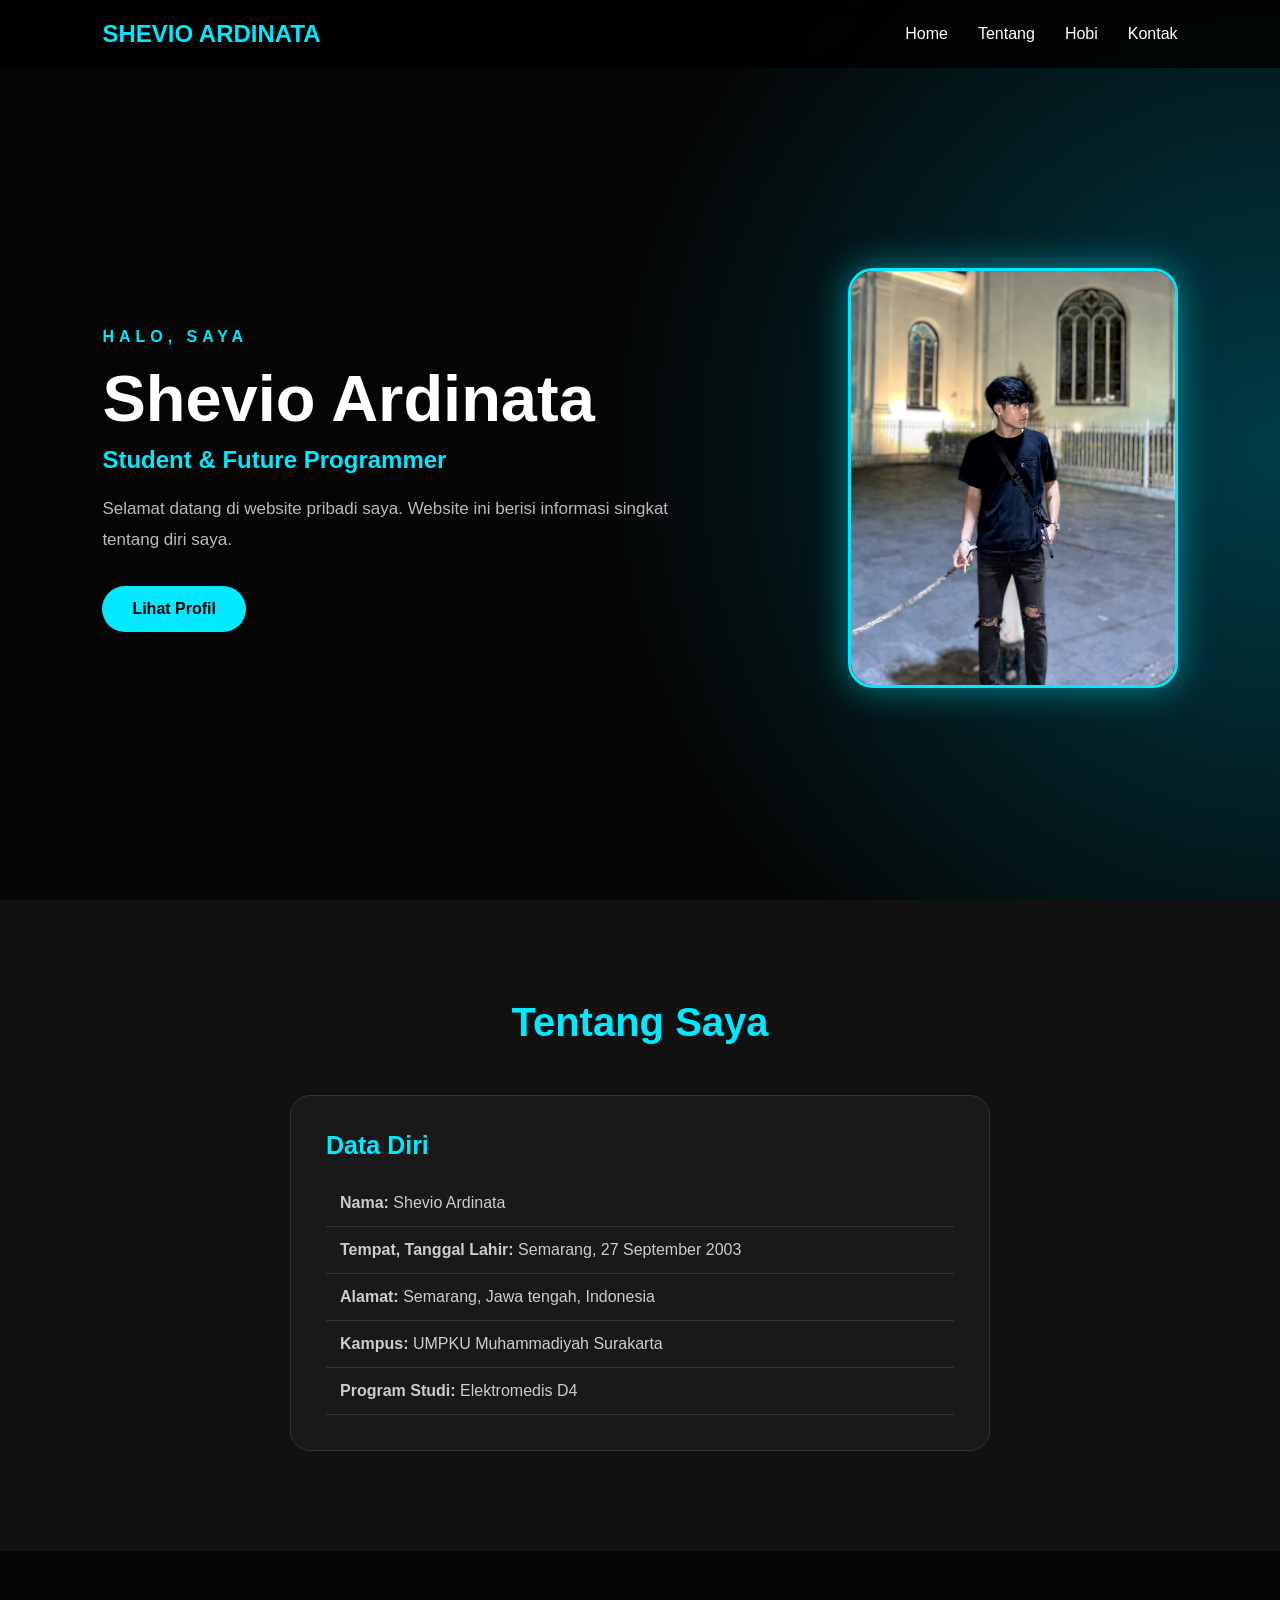
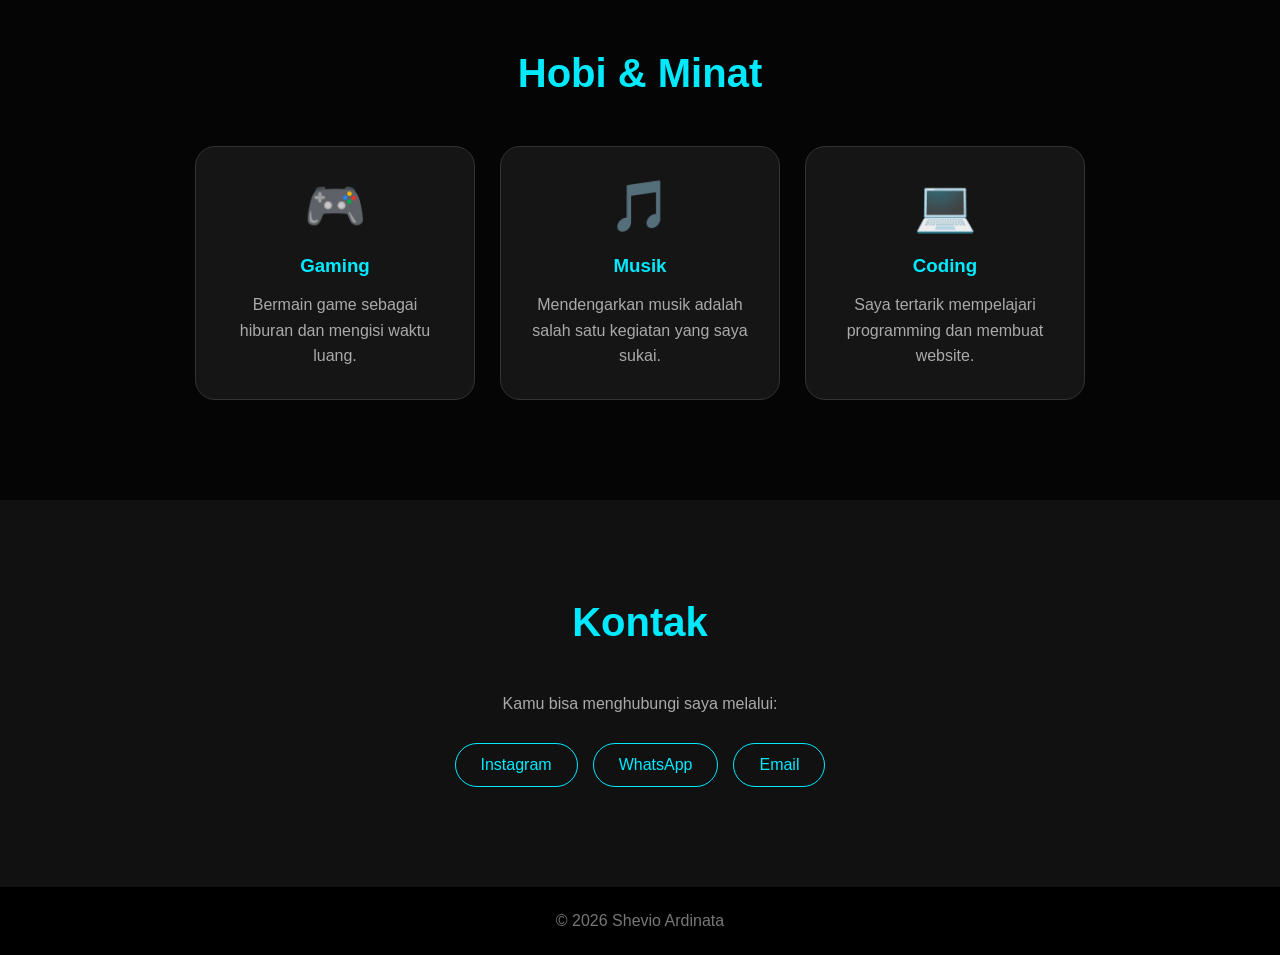
<file: index.html>
<!DOCTYPE html>
<html lang="id">

<head>
    <meta charset="UTF-8">

    <meta name="viewport" content="width=device-width, initial-scale=1.0">

    <title>Portfolio Shevio Ardinata</title>

    <link rel="stylesheet" href="style.css">
</head>

<body>

    <!-- NAVBAR -->
    <header>

        <div class="logo">
            SHEVIO ARDINATA
        </div>

        <nav>
            <a href="#home">Home</a>
            <a href="#about">Tentang</a>
            <a href="#hobi">Hobi</a>
            <a href="#contact">Kontak</a>
        </nav>

    </header>


    <!-- HOME -->
    <section id="home" class="home">

        <div class="home-text">

            <p class="hello">
                HALO, SAYA
            </p>

            <h1>
                Shevio Ardinata
            </h1>

            <h2>
                Student & Future Programmer
            </h2>

            <p class="description">
                Selamat datang di website pribadi saya.
                Website ini berisi informasi singkat
                tentang diri saya.
            </p>

            <a href="#about" class="button">
                Lihat Profil
            </a>

        </div>


        <div class="profile">

            <img src="foto.jpeg" alt="Foto Shevio Ardinata">

        </div>

    </section>


    <!-- TENTANG -->
    <section id="about" class="section">

        <h2 class="title">
            Tentang Saya
        </h2>

        <div class="about-box">

            <h3>
                Data Diri
            </h3>

            <p>
                <b>Nama:</b>
                Shevio Ardinata
            </p>

            <p>
                <b>Tempat, Tanggal Lahir:</b>
                Semarang, 27 September 2003
            </p>

            <p>
                <b>Alamat:</b>
                Semarang, Jawa tengah, Indonesia
            </p>

            <p>
                <b>Kampus:</b>
                UMPKU Muhammadiyah Surakarta
            </p>

            <p>
                <b>Program Studi:</b>
                Elektromedis D4
            </p>

        </div>

    </section>


    <!-- HOBI -->
    <section id="hobi" class="section dark">

        <h2 class="title">
            Hobi & Minat
        </h2>


        <div class="cards">


            <div class="card">

                <div class="emoji">
                    🎮
                </div>

                <h3>
                    Gaming
                </h3>

                <p>
                    Bermain game sebagai hiburan
                    dan mengisi waktu luang.
                </p>

            </div>


            <div class="card">

                <div class="emoji">
                    🎵
                </div>

                <h3>
                    Musik
                </h3>

                <p>
                    Mendengarkan musik adalah salah
                    satu kegiatan yang saya sukai.
                </p>

            </div>


            <div class="card">

                <div class="emoji">
                    💻
                </div>

                <h3>
                    Coding
                </h3>

                <p>
                    Saya tertarik mempelajari
                    programming dan membuat website.
                </p>

            </div>


        </div>

    </section>


    <!-- KONTAK -->
    <section id="contact" class="section contact">

        <h2 class="title">
            Kontak
        </h2>

        <p>
            Kamu bisa menghubungi saya melalui:
        </p>


        <div class="contact-buttons">

            <a href="https://instagram.com/shevioardinata"
               target="_blank">
                Instagram
            </a>

            <a href="https://wa.me/681225341639"
               target="_blank">
                WhatsApp
            </a>

            <a href="mailto:sevioardinata09@gmail.com">
                Email
            </a>

        </div>

    </section>


    <!-- FOOTER -->
    <footer>

        <p>
            © 2026 Shevio Ardinata
        </p>

    </footer>


</body>

</html>
</file>
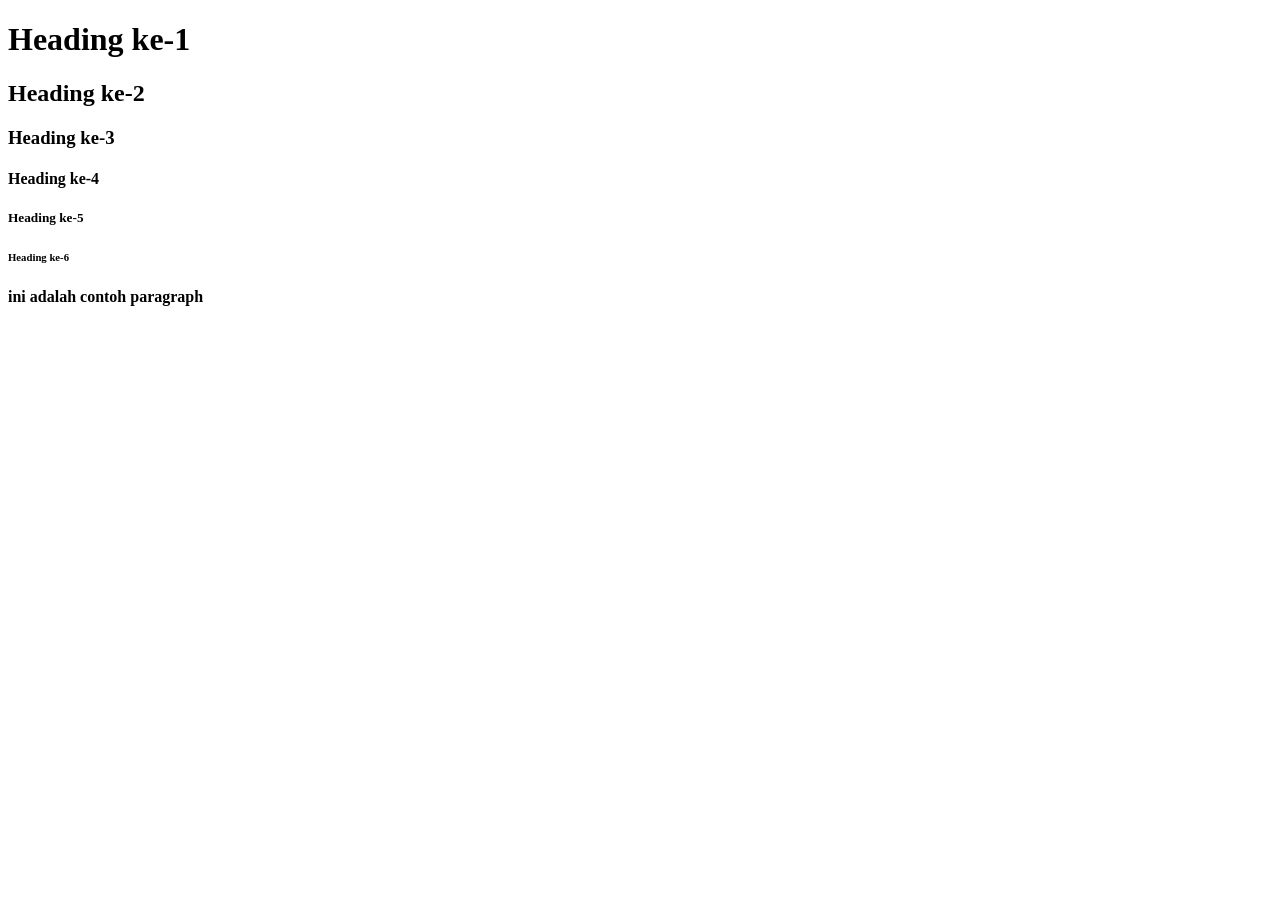
<file: prak1.html>
<!doctype html> 
<html lang="en"> 
<head> 
<meta charset="UTF-8"> 
<title> Belajar Membuat Heading dan Paragraph</title> 
</head> 
<body> 
<h1>Heading ke-1</h1> 
<h2>Heading ke-2</h2> 
<h3>Heading ke-3</h3> 
<h4>Heading ke-4</h4> 
<h5>Heading ke-5</h5> 
<h6>Heading ke-6</h6> 
<p> <strong>ini adalah contoh paragraph</strong></p> 
</body> 
</body> 
</html>
</file>
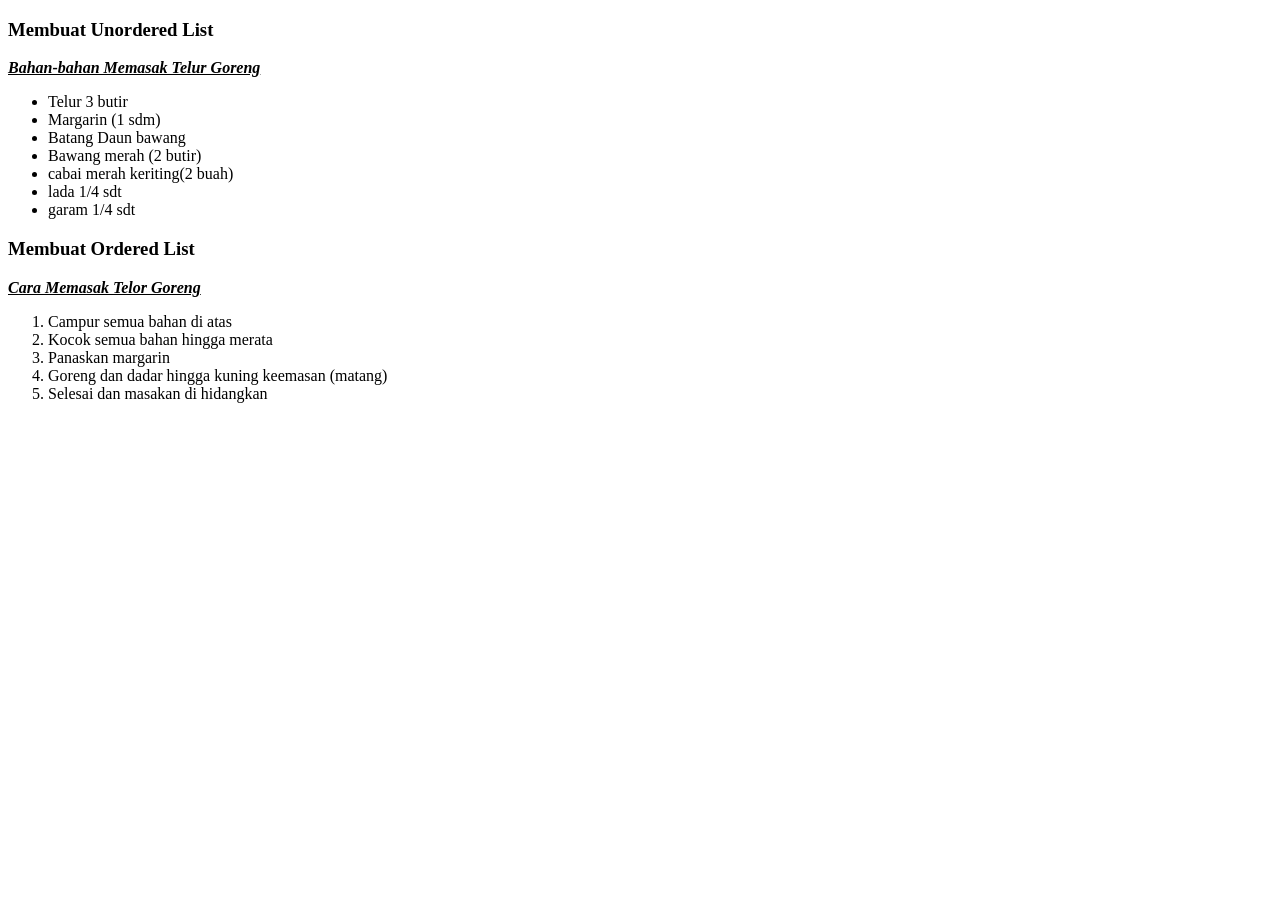
<file: prak2.html>
<!doctype html> 
<html> 
<head> 
<title>List</title> 
</head> 
<body> 
<h3>Membuat Unordered List</h3> 
<strong><i><u>Bahan-bahan Memasak Telur Goreng</u></i></strong> 
<ul> 
<li>Telur 3 butir</li> 
<li>Margarin (1 sdm)</li> 
<li>Batang Daun bawang</li> 
<li>Bawang merah (2 butir)</li> 
<li>cabai merah keriting(2 buah)</li> 
<li>lada 1/4 sdt</li> 
<li>garam 1/4 sdt</li> 
</ul> 
<h3>Membuat Ordered List</h3> 
<strong><i><u>Cara Memasak Telor Goreng</u></i></strong> 
<ol> 
<li>Campur semua bahan di atas</li> 
<li>Kocok semua bahan hingga merata</li> 
<li>Panaskan margarin</li> 
<li>Goreng dan dadar hingga kuning keemasan (matang)</li> 
<li>Selesai dan masakan di hidangkan</li>  
</ol>  
</body> 
</html>
</file>
<file: style.css>
* {
    margin: 0;
    padding: 0;
    box-sizing: border-box;
    scroll-behavior: smooth;
}


body {
    font-family: Arial, sans-serif;

    background: #050505;

    color: white;
}


/* ================= NAVBAR ================= */

header {
    position: fixed;

    top: 0;
    left: 0;

    width: 100%;

    padding: 20px 8%;

    display: flex;

    justify-content: space-between;

    align-items: center;

    background: rgba(0, 0, 0, 0.8);

    backdrop-filter: blur(10px);

    z-index: 1000;
}


.logo {
    font-size: 24px;

    font-weight: bold;

    color: #00eaff;
}


nav {
    display: flex;

    gap: 30px;
}


nav a {
    color: white;

    text-decoration: none;

    transition: 0.3s;
}


nav a:hover {
    color: #00eaff;
}


/* ================= HOME ================= */

.home {
    min-height: 100vh;

    padding: 120px 8% 60px;

    display: flex;

    align-items: center;

    justify-content: space-between;

    gap: 50px;

    background:
        radial-gradient(
            circle at right,
            #003c47,
            #050505 50%
        );
}


.home-text {
    max-width: 600px;
}


.hello {
    color: #00eaff;

    letter-spacing: 5px;

    font-weight: bold;

    margin-bottom: 15px;
}


.home h1 {
    font-size: 65px;

    margin-bottom: 10px;
}


.home h2 {
    color: #00eaff;

    margin-bottom: 20px;
}


.description {
    color: #bbbbbb;

    line-height: 1.8;

    font-size: 17px;
}


.button {
    display: inline-block;

    margin-top: 30px;

    padding: 14px 30px;

    background: #00eaff;

    color: black;

    text-decoration: none;

    border-radius: 30px;

    font-weight: bold;

    transition: 0.3s;
}


.button:hover {
    transform: translateY(-5px);

    box-shadow:
        0 0 25px #00eaff;
}


/* ================= FOTO ================= */

.profile img {
    width: 330px;

    height: 420px;

    object-fit: cover;

    border-radius: 25px;

    border: 3px solid #00eaff;

    box-shadow:
        0 0 35px rgba(0, 234, 255, 0.5);

    transition: 0.5s;
}


.profile img:hover {
    transform: scale(1.05);

    box-shadow:
        0 0 60px #00eaff;
}


/* ================= SECTION ================= */

.section {
    padding: 100px 8%;

    text-align: center;

    background: #111111;
}


.dark {
    background: #050505;
}


.title {
    color: #00eaff;

    font-size: 40px;

    margin-bottom: 50px;
}


/* ================= ABOUT ================= */

.about-box {
    max-width: 700px;

    margin: auto;

    padding: 35px;

    background: #191919;

    border: 1px solid #333;

    border-radius: 20px;

    text-align: left;
}


.about-box h3 {
    color: #00eaff;

    font-size: 25px;

    margin-bottom: 20px;
}


.about-box p {
    padding: 14px;

    border-bottom: 1px solid #333;

    color: #cccccc;
}


/* ================= HOBI ================= */

.cards {
    display: flex;

    justify-content: center;

    gap: 25px;

    flex-wrap: wrap;
}


.card {
    width: 280px;

    padding: 30px;

    background: #151515;

    border: 1px solid #333;

    border-radius: 20px;

    transition: 0.4s;
}


.card:hover {
    transform: translateY(-10px);

    border-color: #00eaff;

    box-shadow:
        0 0 25px rgba(0, 234, 255, 0.3);
}


.emoji {
    font-size: 50px;

    margin-bottom: 20px;
}


.card h3 {
    color: #00eaff;

    margin-bottom: 15px;
}


.card p {
    color: #aaaaaa;

    line-height: 1.6;
}


/* ================= CONTACT ================= */

.contact p {
    color: #aaaaaa;

    margin-bottom: 30px;
}


.contact-buttons {
    display: flex;

    justify-content: center;

    gap: 15px;

    flex-wrap: wrap;
}


.contact-buttons a {
    padding: 12px 25px;

    color: #00eaff;

    text-decoration: none;

    border: 1px solid #00eaff;

    border-radius: 30px;

    transition: 0.3s;
}


.contact-buttons a:hover {
    background: #00eaff;

    color: black;

    box-shadow:
        0 0 20px #00eaff;
}


/* ================= FOOTER ================= */

footer {
    padding: 25px;

    text-align: center;

    background: #000;

    color: #777;
}


/* ================= HP ================= */

@media (max-width: 768px) {

    header {
        padding: 15px 5%;
    }


    nav {
        display: none;
    }


    .home {
        flex-direction: column-reverse;

        text-align: center;

        padding-top: 120px;
    }


    .home h1 {
        font-size: 42px;
    }


    .home h2 {
        font-size: 20px;
    }


    .profile img {
        width: 250px;

        height: 320px;
    }


    .title {
        font-size: 32px;
    }

}
</file>
